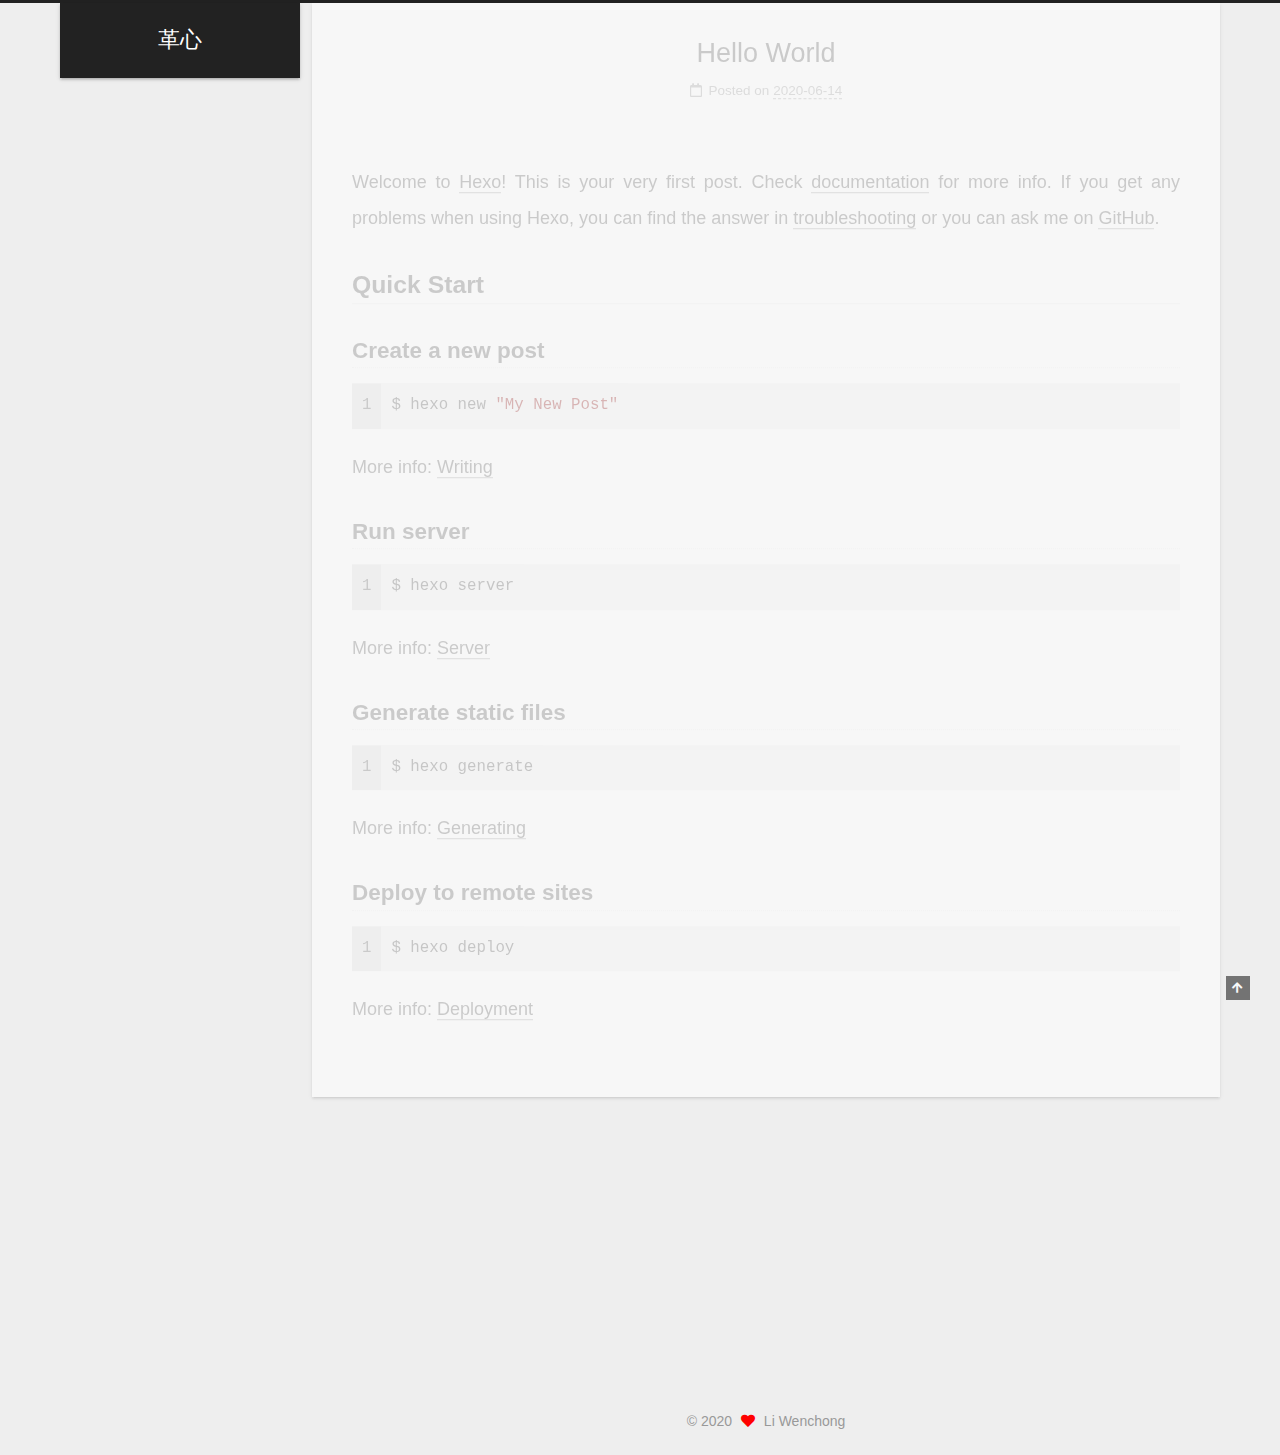
<file: 2020/06/14/hello-world/index.html>
<!DOCTYPE html>
<html lang="en">
<head>
  <meta charset="UTF-8">
<meta name="viewport" content="width=device-width, initial-scale=1, maximum-scale=2">
<meta name="theme-color" content="#222">
<meta name="generator" content="Hexo 4.2.1">
  <link rel="apple-touch-icon" sizes="180x180" href="/images/apple-touch-icon-next.png">
  <link rel="icon" type="image/png" sizes="32x32" href="/images/favicon-32x32-next.png">
  <link rel="icon" type="image/png" sizes="16x16" href="/images/favicon-16x16-next.png">
  <link rel="mask-icon" href="/images/logo.svg" color="#222">

<link rel="stylesheet" href="/css/main.css">


<link rel="stylesheet" href="/lib/font-awesome/css/all.min.css">

<script id="hexo-configurations">
    var NexT = window.NexT || {};
    var CONFIG = {"hostname":"yoursite.com","root":"/","scheme":"Muse","version":"8.0.0-rc.3","exturl":false,"sidebar":{"position":"left","display":"post","padding":18,"offset":12,"onmobile":false},"copycode":{"enable":false,"show_result":false,"style":null},"back2top":{"enable":true,"sidebar":false,"scrollpercent":false},"bookmark":{"enable":false,"color":"#222","save":"auto"},"fancybox":false,"mediumzoom":false,"lazyload":false,"pangu":false,"comments":{"style":"tabs","active":null,"storage":true,"lazyload":false,"nav":null},"algolia":{"hits":{"per_page":10},"labels":{"input_placeholder":"Search for Posts","hits_empty":"We didn't find any results for the search: ${query}","hits_stats":"${hits} results found in ${time} ms"}},"localsearch":{"enable":false,"trigger":"auto","top_n_per_article":1,"unescape":false,"preload":false},"motion":{"enable":true,"async":false,"transition":{"post_block":"fadeIn","post_header":"slideDownIn","post_body":"slideDownIn","coll_header":"slideLeftIn","sidebar":"slideUpIn"}}};
  </script>

  <meta name="description" content="Welcome to Hexo! This is your very first post. Check documentation for more info. If you get any problems when using Hexo, you can find the answer in troubleshooting or you can ask me on GitHub. Quick">
<meta property="og:type" content="article">
<meta property="og:title" content="Hello World">
<meta property="og:url" content="http://yoursite.com/2020/06/14/hello-world/index.html">
<meta property="og:site_name" content="革心">
<meta property="og:description" content="Welcome to Hexo! This is your very first post. Check documentation for more info. If you get any problems when using Hexo, you can find the answer in troubleshooting or you can ask me on GitHub. Quick">
<meta property="og:locale" content="en_US">
<meta property="article:published_time" content="2020-06-14T09:50:55.928Z">
<meta property="article:modified_time" content="2020-06-14T09:50:55.928Z">
<meta property="article:author" content="Li Wenchong">
<meta name="twitter:card" content="summary">

<link rel="canonical" href="http://yoursite.com/2020/06/14/hello-world/">


<script id="page-configurations">
  // https://hexo.io/docs/variables.html
  CONFIG.page = {
    sidebar: "",
    isHome : false,
    isPost : true,
    lang   : 'en'
  };
</script>

  <title>Hello World | 革心</title>
  






  <noscript>
  <style>
  .use-motion .brand,
  .use-motion .menu-item,
  .sidebar-inner,
  .use-motion .post-block,
  .use-motion .pagination,
  .use-motion .comments,
  .use-motion .post-header,
  .use-motion .post-body,
  .use-motion .collection-header { opacity: initial; }

  .use-motion .site-title,
  .use-motion .site-subtitle {
    opacity: initial;
    top: initial;
  }

  .use-motion .logo-line-before i { left: initial; }
  .use-motion .logo-line-after i { right: initial; }
  </style>
</noscript>

</head>

<body itemscope itemtype="http://schema.org/WebPage">
  <div class="container use-motion">
    <div class="headband"></div>

    <header class="header" itemscope itemtype="http://schema.org/WPHeader">
      <div class="header-inner"><div class="site-brand-container">
  <div class="site-nav-toggle">
    <div class="toggle" aria-label="Toggle navigation bar">
    </div>
  </div>

  <div class="site-meta">

    <a href="/" class="brand" rel="start">
      <span class="logo-line-before"><i></i></span>
      <h1 class="site-title">革心</h1>
      <span class="logo-line-after"><i></i></span>
    </a>
  </div>

  <div class="site-nav-right">
    <div class="toggle popup-trigger">
    </div>
  </div>
</div>







</div>
    </header>

    
  <div class="back-to-top">
    <i class="fa fa-arrow-up"></i>
    <span>0%</span>
  </div>


    <main class="main">
      <div class="main-inner">
        <div class="content-wrap">
          

          <div class="content post posts-expand">
            

    
  
  
  <article itemscope itemtype="http://schema.org/Article" class="post-block" lang="en">
    <link itemprop="mainEntityOfPage" href="http://yoursite.com/2020/06/14/hello-world/">

    <span hidden itemprop="author" itemscope itemtype="http://schema.org/Person">
      <meta itemprop="image" content="/images/avatar.gif">
      <meta itemprop="name" content="Li Wenchong">
      <meta itemprop="description" content="">
    </span>

    <span hidden itemprop="publisher" itemscope itemtype="http://schema.org/Organization">
      <meta itemprop="name" content="革心">
    </span>
      <header class="post-header">
        <h1 class="post-title" itemprop="name headline">
          Hello World
        </h1>

        <div class="post-meta">
            <span class="post-meta-item">
              <span class="post-meta-item-icon">
                <i class="far fa-calendar"></i>
              </span>
              <span class="post-meta-item-text">Posted on</span>

              <time title="Created: 2020-06-14 17:50:55" itemprop="dateCreated datePublished" datetime="2020-06-14T17:50:55+08:00">2020-06-14</time>
            </span>

          

        </div>
      </header>

    
    
    
    <div class="post-body" itemprop="articleBody">

      
        <p>Welcome to <a href="https://hexo.io/" target="_blank" rel="noopener">Hexo</a>! This is your very first post. Check <a href="https://hexo.io/docs/" target="_blank" rel="noopener">documentation</a> for more info. If you get any problems when using Hexo, you can find the answer in <a href="https://hexo.io/docs/troubleshooting.html" target="_blank" rel="noopener">troubleshooting</a> or you can ask me on <a href="https://github.com/hexojs/hexo/issues" target="_blank" rel="noopener">GitHub</a>.</p>
<h2 id="Quick-Start"><a href="#Quick-Start" class="headerlink" title="Quick Start"></a>Quick Start</h2><h3 id="Create-a-new-post"><a href="#Create-a-new-post" class="headerlink" title="Create a new post"></a>Create a new post</h3><figure class="highlight bash"><table><tr><td class="gutter"><pre><span class="line">1</span><br></pre></td><td class="code"><pre><span class="line">$ hexo new <span class="string">"My New Post"</span></span><br></pre></td></tr></table></figure>

<p>More info: <a href="https://hexo.io/docs/writing.html" target="_blank" rel="noopener">Writing</a></p>
<h3 id="Run-server"><a href="#Run-server" class="headerlink" title="Run server"></a>Run server</h3><figure class="highlight bash"><table><tr><td class="gutter"><pre><span class="line">1</span><br></pre></td><td class="code"><pre><span class="line">$ hexo server</span><br></pre></td></tr></table></figure>

<p>More info: <a href="https://hexo.io/docs/server.html" target="_blank" rel="noopener">Server</a></p>
<h3 id="Generate-static-files"><a href="#Generate-static-files" class="headerlink" title="Generate static files"></a>Generate static files</h3><figure class="highlight bash"><table><tr><td class="gutter"><pre><span class="line">1</span><br></pre></td><td class="code"><pre><span class="line">$ hexo generate</span><br></pre></td></tr></table></figure>

<p>More info: <a href="https://hexo.io/docs/generating.html" target="_blank" rel="noopener">Generating</a></p>
<h3 id="Deploy-to-remote-sites"><a href="#Deploy-to-remote-sites" class="headerlink" title="Deploy to remote sites"></a>Deploy to remote sites</h3><figure class="highlight bash"><table><tr><td class="gutter"><pre><span class="line">1</span><br></pre></td><td class="code"><pre><span class="line">$ hexo deploy</span><br></pre></td></tr></table></figure>

<p>More info: <a href="https://hexo.io/docs/one-command-deployment.html" target="_blank" rel="noopener">Deployment</a></p>

    </div>

    
    
    

      <footer class="post-footer">

        


        
      </footer>
    
  </article>
  
  
  



          </div>
          

<script>
  window.addEventListener('tabs:register', () => {
    let { activeClass } = CONFIG.comments;
    if (CONFIG.comments.storage) {
      activeClass = localStorage.getItem('comments_active') || activeClass;
    }
    if (activeClass) {
      let activeTab = document.querySelector(`a[href="#comment-${activeClass}"]`);
      if (activeTab) {
        activeTab.click();
      }
    }
  });
  if (CONFIG.comments.storage) {
    window.addEventListener('tabs:click', event => {
      if (!event.target.matches('.tabs-comment .tab-content .tab-pane')) return;
      let commentClass = event.target.classList[1];
      localStorage.setItem('comments_active', commentClass);
    });
  }
</script>

        </div>
          
  
  <div class="toggle sidebar-toggle">
    <span class="toggle-line toggle-line-first"></span>
    <span class="toggle-line toggle-line-middle"></span>
    <span class="toggle-line toggle-line-last"></span>
  </div>

  <aside class="sidebar">
    <div class="sidebar-inner">

      <ul class="sidebar-nav motion-element">
        <li class="sidebar-nav-toc">
          Table of Contents
        </li>
        <li class="sidebar-nav-overview">
          Overview
        </li>
      </ul>

      <!--noindex-->
      <div class="post-toc-wrap sidebar-panel">
          <div class="post-toc motion-element"><ol class="nav"><li class="nav-item nav-level-2"><a class="nav-link" href="#Quick-Start"><span class="nav-number">1.</span> <span class="nav-text">Quick Start</span></a><ol class="nav-child"><li class="nav-item nav-level-3"><a class="nav-link" href="#Create-a-new-post"><span class="nav-number">1.1.</span> <span class="nav-text">Create a new post</span></a></li><li class="nav-item nav-level-3"><a class="nav-link" href="#Run-server"><span class="nav-number">1.2.</span> <span class="nav-text">Run server</span></a></li><li class="nav-item nav-level-3"><a class="nav-link" href="#Generate-static-files"><span class="nav-number">1.3.</span> <span class="nav-text">Generate static files</span></a></li><li class="nav-item nav-level-3"><a class="nav-link" href="#Deploy-to-remote-sites"><span class="nav-number">1.4.</span> <span class="nav-text">Deploy to remote sites</span></a></li></ol></li></ol></div>
      </div>
      <!--/noindex-->

      <div class="site-overview-wrap sidebar-panel">
        <div class="site-author motion-element" itemprop="author" itemscope itemtype="http://schema.org/Person">
  <p class="site-author-name" itemprop="name">Li Wenchong</p>
  <div class="site-description" itemprop="description"></div>
</div>
<div class="site-state-wrap motion-element">
  <nav class="site-state">
      <div class="site-state-item site-state-posts">
          <a href="/archives">
          <span class="site-state-item-count">1</span>
          <span class="site-state-item-name">posts</span>
        </a>
      </div>
  </nav>
</div>



      </div>

    </div>
  </aside>
  <div id="sidebar-dimmer"></div>


      </div>
    </main>

    <footer class="footer">
      <div class="footer-inner">
        

        

<div class="copyright">
  
  &copy; 
  <span itemprop="copyrightYear">2020</span>
  <span class="with-love">
    <i class="fa fa-heart"></i>
  </span>
  <span class="author" itemprop="copyrightHolder">Li Wenchong</span>
</div>

        








      </div>
    </footer>
  </div>

  
  <script src="/lib/anime.min.js"></script>
  <script src="/lib/velocity/velocity.min.js"></script>
  <script src="/lib/velocity/velocity.ui.min.js"></script>

<script src="/js/utils.js"></script>

<script src="/js/motion.js"></script>


<script src="/js/schemes/muse.js"></script>


<script src="/js/next-boot.js"></script>


  















  

  

</body>
</html>
</file>
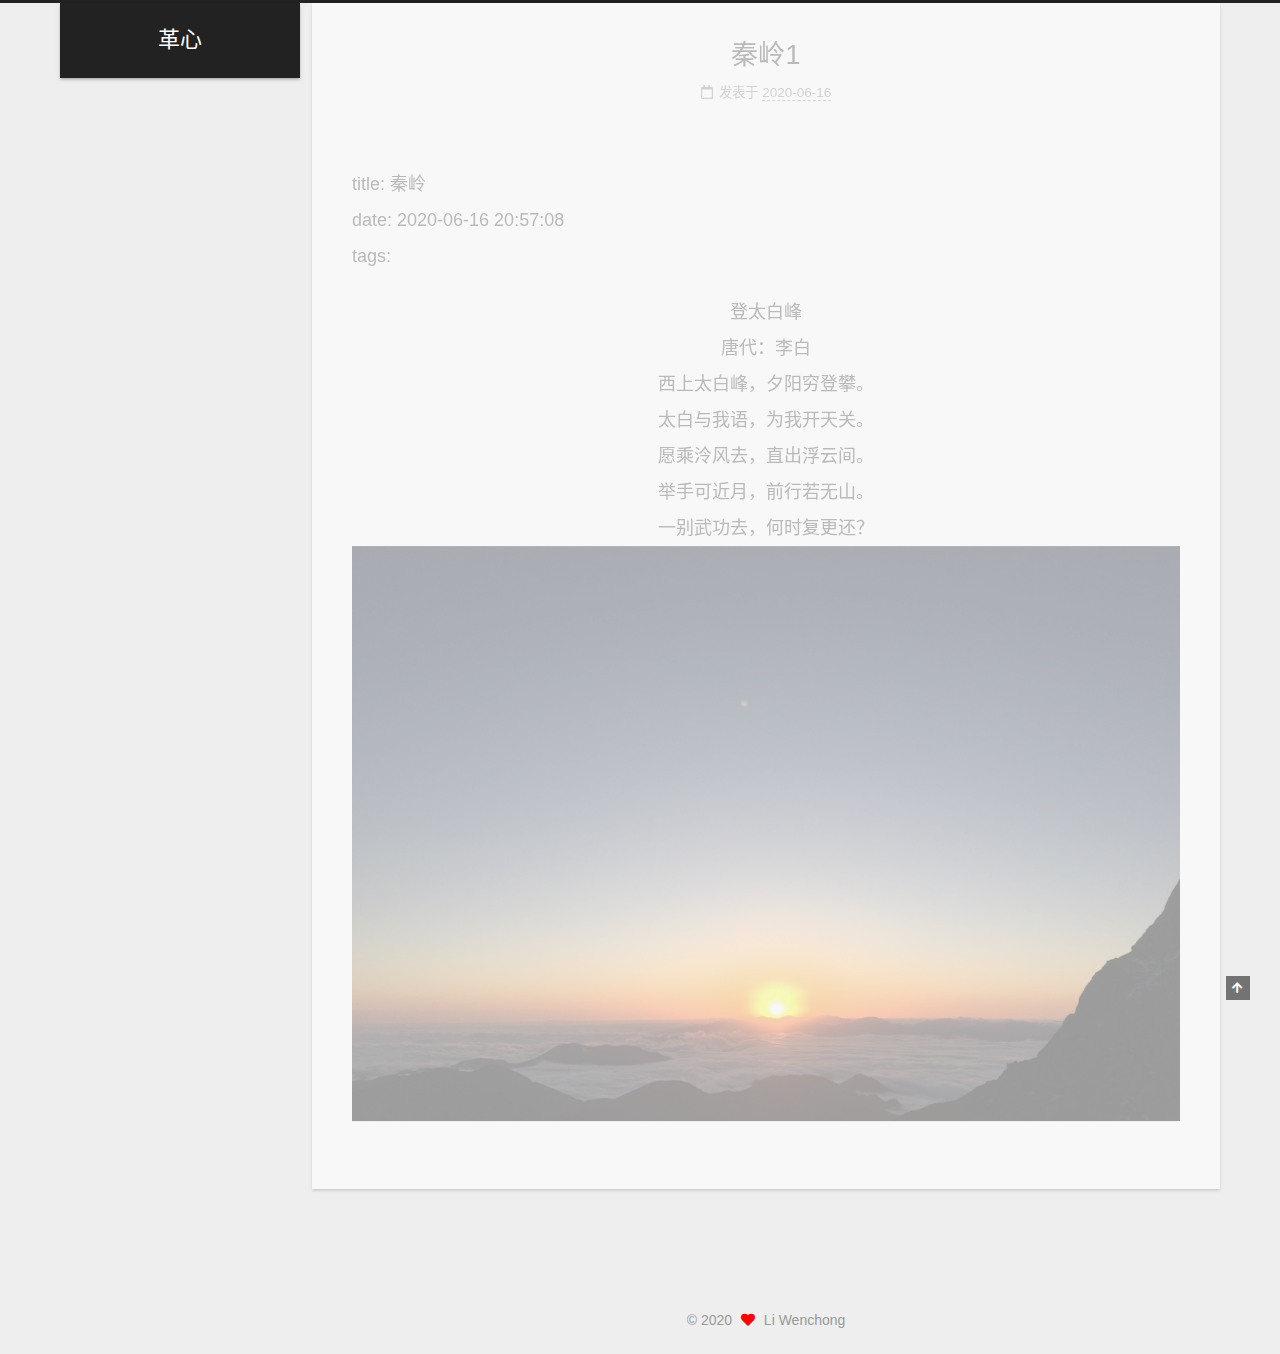
<file: 2020/06/16/秦岭1/index.html>
<!DOCTYPE html>
<html lang="zh-CN">
<head>
  <meta charset="UTF-8">
<meta name="viewport" content="width=device-width, initial-scale=1, maximum-scale=2">
<meta name="theme-color" content="#222">
<meta name="generator" content="Hexo 4.2.1">
  <link rel="apple-touch-icon" sizes="180x180" href="/images/apple-touch-icon-next.png">
  <link rel="icon" type="image/png" sizes="32x32" href="/images/favicon-32x32-next.png">
  <link rel="icon" type="image/png" sizes="16x16" href="/images/favicon-16x16-next.png">
  <link rel="mask-icon" href="/images/logo.svg" color="#222">

<link rel="stylesheet" href="/css/main.css">


<link rel="stylesheet" href="/lib/font-awesome/css/all.min.css">

<script id="hexo-configurations">
    var NexT = window.NexT || {};
    var CONFIG = {"hostname":"yoursite.com","root":"/","scheme":"Muse","version":"8.0.0-rc.3","exturl":false,"sidebar":{"position":"left","display":"post","padding":18,"offset":12,"onmobile":false},"copycode":{"enable":false,"show_result":false,"style":null},"back2top":{"enable":true,"sidebar":false,"scrollpercent":false},"bookmark":{"enable":false,"color":"#222","save":"auto"},"fancybox":false,"mediumzoom":false,"lazyload":false,"pangu":false,"comments":{"style":"tabs","active":null,"storage":true,"lazyload":false,"nav":null},"algolia":{"hits":{"per_page":10},"labels":{"input_placeholder":"Search for Posts","hits_empty":"We didn't find any results for the search: ${query}","hits_stats":"${hits} results found in ${time} ms"}},"localsearch":{"enable":false,"trigger":"auto","top_n_per_article":1,"unescape":false,"preload":false},"motion":{"enable":true,"async":false,"transition":{"post_block":"fadeIn","post_header":"slideDownIn","post_body":"slideDownIn","coll_header":"slideLeftIn","sidebar":"slideUpIn"}}};
  </script>

  <meta name="description" content="title: 秦岭date: 2020-06-16 20:57:08tags: 登太白峰 唐代：李白 西上太白峰，夕阳穷登攀。 太白与我语，为我开天关。 愿乘泠风去，直出浮云间。 举手可近月，前行若无山。 一别武功去，何时复更还？">
<meta property="og:type" content="article">
<meta property="og:title" content="秦岭1">
<meta property="og:url" content="http://yoursite.com/2020/06/16/%E7%A7%A6%E5%B2%AD1/index.html">
<meta property="og:site_name" content="革心">
<meta property="og:description" content="title: 秦岭date: 2020-06-16 20:57:08tags: 登太白峰 唐代：李白 西上太白峰，夕阳穷登攀。 太白与我语，为我开天关。 愿乘泠风去，直出浮云间。 举手可近月，前行若无山。 一别武功去，何时复更还？">
<meta property="og:locale" content="zh_CN">
<meta property="og:image" content="http://yoursite.com/2020/06/16/%E7%A7%A6%E5%B2%AD1/test1.jpg">
<meta property="article:published_time" content="2020-06-16T12:57:08.685Z">
<meta property="article:modified_time" content="2020-06-16T13:06:18.167Z">
<meta property="article:author" content="Li Wenchong">
<meta name="twitter:card" content="summary">
<meta name="twitter:image" content="http://yoursite.com/2020/06/16/%E7%A7%A6%E5%B2%AD1/test1.jpg">

<link rel="canonical" href="http://yoursite.com/2020/06/16/%E7%A7%A6%E5%B2%AD1/">


<script id="page-configurations">
  // https://hexo.io/docs/variables.html
  CONFIG.page = {
    sidebar: "",
    isHome : false,
    isPost : true,
    lang   : 'zh-CN'
  };
</script>

  <title>秦岭1 | 革心</title>
  






  <noscript>
  <style>
  .use-motion .brand,
  .use-motion .menu-item,
  .sidebar-inner,
  .use-motion .post-block,
  .use-motion .pagination,
  .use-motion .comments,
  .use-motion .post-header,
  .use-motion .post-body,
  .use-motion .collection-header { opacity: initial; }

  .use-motion .site-title,
  .use-motion .site-subtitle {
    opacity: initial;
    top: initial;
  }

  .use-motion .logo-line-before i { left: initial; }
  .use-motion .logo-line-after i { right: initial; }
  </style>
</noscript>

</head>

<body itemscope itemtype="http://schema.org/WebPage">
  <div class="container use-motion">
    <div class="headband"></div>

    <header class="header" itemscope itemtype="http://schema.org/WPHeader">
      <div class="header-inner"><div class="site-brand-container">
  <div class="site-nav-toggle">
    <div class="toggle" aria-label="切换导航栏">
    </div>
  </div>

  <div class="site-meta">

    <a href="/" class="brand" rel="start">
      <span class="logo-line-before"><i></i></span>
      <h1 class="site-title">革心</h1>
      <span class="logo-line-after"><i></i></span>
    </a>
  </div>

  <div class="site-nav-right">
    <div class="toggle popup-trigger">
    </div>
  </div>
</div>







</div>
    </header>

    
  <div class="back-to-top">
    <i class="fa fa-arrow-up"></i>
    <span>0%</span>
  </div>


    <main class="main">
      <div class="main-inner">
        <div class="content-wrap">
          

          <div class="content post posts-expand">
            

    
  
  
  <article itemscope itemtype="http://schema.org/Article" class="post-block" lang="zh-CN">
    <link itemprop="mainEntityOfPage" href="http://yoursite.com/2020/06/16/%E7%A7%A6%E5%B2%AD1/">

    <span hidden itemprop="author" itemscope itemtype="http://schema.org/Person">
      <meta itemprop="image" content="/images/avatar.gif">
      <meta itemprop="name" content="Li Wenchong">
      <meta itemprop="description" content="">
    </span>

    <span hidden itemprop="publisher" itemscope itemtype="http://schema.org/Organization">
      <meta itemprop="name" content="革心">
    </span>
      <header class="post-header">
        <h1 class="post-title" itemprop="name headline">
          秦岭1
        </h1>

        <div class="post-meta">
            <span class="post-meta-item">
              <span class="post-meta-item-icon">
                <i class="far fa-calendar"></i>
              </span>
              <span class="post-meta-item-text">发表于</span>
              

              <time title="创建时间：2020-06-16 20:57:08 / 修改时间：21:06:18" itemprop="dateCreated datePublished" datetime="2020-06-16T20:57:08+08:00">2020-06-16</time>
            </span>

          

        </div>
      </header>

    
    
    
    <div class="post-body" itemprop="articleBody">

      
        <p>title: 秦岭<br>date: 2020-06-16 20:57:08<br>tags:</p>
<center>登太白峰</center>
<center>唐代：李白</center>
<center>西上太白峰，夕阳穷登攀。</center>
<center>太白与我语，为我开天关。</center>
<center>愿乘泠风去，直出浮云间。</center>
<center>举手可近月，前行若无山。</center>
<center>一别武功去，何时复更还？</center>
<img src="/2020/06/16/%E7%A7%A6%E5%B2%AD1/test1.jpg">
    </div>

    
    
    

      <footer class="post-footer">

        


        
      </footer>
    
  </article>
  
  
  



          </div>
          

<script>
  window.addEventListener('tabs:register', () => {
    let { activeClass } = CONFIG.comments;
    if (CONFIG.comments.storage) {
      activeClass = localStorage.getItem('comments_active') || activeClass;
    }
    if (activeClass) {
      let activeTab = document.querySelector(`a[href="#comment-${activeClass}"]`);
      if (activeTab) {
        activeTab.click();
      }
    }
  });
  if (CONFIG.comments.storage) {
    window.addEventListener('tabs:click', event => {
      if (!event.target.matches('.tabs-comment .tab-content .tab-pane')) return;
      let commentClass = event.target.classList[1];
      localStorage.setItem('comments_active', commentClass);
    });
  }
</script>

        </div>
          
  
  <div class="toggle sidebar-toggle">
    <span class="toggle-line toggle-line-first"></span>
    <span class="toggle-line toggle-line-middle"></span>
    <span class="toggle-line toggle-line-last"></span>
  </div>

  <aside class="sidebar">
    <div class="sidebar-inner">

      <ul class="sidebar-nav motion-element">
        <li class="sidebar-nav-toc">
          文章目录
        </li>
        <li class="sidebar-nav-overview">
          站点概览
        </li>
      </ul>

      <!--noindex-->
      <div class="post-toc-wrap sidebar-panel">
      </div>
      <!--/noindex-->

      <div class="site-overview-wrap sidebar-panel">
        <div class="site-author motion-element" itemprop="author" itemscope itemtype="http://schema.org/Person">
  <p class="site-author-name" itemprop="name">Li Wenchong</p>
  <div class="site-description" itemprop="description"></div>
</div>
<div class="site-state-wrap motion-element">
  <nav class="site-state">
      <div class="site-state-item site-state-posts">
          <a href="/archives">
          <span class="site-state-item-count">1</span>
          <span class="site-state-item-name">日志</span>
        </a>
      </div>
  </nav>
</div>



      </div>

    </div>
  </aside>
  <div id="sidebar-dimmer"></div>


      </div>
    </main>

    <footer class="footer">
      <div class="footer-inner">
        

        

<div class="copyright">
  
  &copy; 
  <span itemprop="copyrightYear">2020</span>
  <span class="with-love">
    <i class="fa fa-heart"></i>
  </span>
  <span class="author" itemprop="copyrightHolder">Li Wenchong</span>
</div>

        








      </div>
    </footer>
  </div>

  
  <script src="/lib/anime.min.js"></script>
  <script src="/lib/velocity/velocity.min.js"></script>
  <script src="/lib/velocity/velocity.ui.min.js"></script>

<script src="/js/utils.js"></script>

<script src="/js/motion.js"></script>


<script src="/js/schemes/muse.js"></script>


<script src="/js/next-boot.js"></script>


  















  

  

</body>
</html>
</file>
<file: css/main.css>
:root {
  --body-bg-color: #eee;
  --content-bg-color: #fff;
  --card-bg-color: #f5f5f5;
  --text-color: #555;
  --blockquote-color: #666;
  --link-color: #555;
  --link-hover-color: #222;
  --brand-color: #fff;
  --brand-hover-color: #fff;
  --table-row-odd-bg-color: #f9f9f9;
  --table-row-hover-bg-color: #f5f5f5;
  --menu-item-bg-color: #f5f5f5;
  --btn-default-bg: #fff;
  --btn-default-color: #555;
  --btn-default-border-color: #555;
  --btn-default-hover-bg: #222;
  --btn-default-hover-color: #fff;
  --btn-default-hover-border-color: #222;
  --highlight-background: #f0f0f0;
  --highlight-foreground: #444;
  --highlight-gutter-background: #dedede;
  --highlight-gutter-foreground: #555;
}
html {
  line-height: 1.15; /* 1 */
  -webkit-text-size-adjust: 100%; /* 2 */
}
body {
  margin: 0;
}
main {
  display: block;
}
h1 {
  font-size: 2em;
  margin: 0.67em 0;
}
hr {
  box-sizing: content-box; /* 1 */
  height: 0; /* 1 */
  overflow: visible; /* 2 */
}
pre {
  font-family: monospace, monospace; /* 1 */
  font-size: 1em; /* 2 */
}
a {
  background: transparent;
}
abbr[title] {
  border-bottom: none; /* 1 */
  text-decoration: underline; /* 2 */
  text-decoration: underline dotted; /* 2 */
}
b,
strong {
  font-weight: bolder;
}
code,
kbd,
samp {
  font-family: monospace, monospace; /* 1 */
  font-size: 1em; /* 2 */
}
small {
  font-size: 80%;
}
sub,
sup {
  font-size: 75%;
  line-height: 0;
  position: relative;
  vertical-align: baseline;
}
sub {
  bottom: -0.25em;
}
sup {
  top: -0.5em;
}
img {
  border-style: none;
}
button,
input,
optgroup,
select,
textarea {
  font-family: inherit; /* 1 */
  font-size: 100%; /* 1 */
  line-height: 1.15; /* 1 */
  margin: 0; /* 2 */
}
button,
input {
/* 1 */
  overflow: visible;
}
button,
select {
/* 1 */
  text-transform: none;
}
button,
[type='button'],
[type='reset'],
[type='submit'] {
  -webkit-appearance: button;
}
button::-moz-focus-inner,
[type='button']::-moz-focus-inner,
[type='reset']::-moz-focus-inner,
[type='submit']::-moz-focus-inner {
  border-style: none;
  padding: 0;
}
button:-moz-focusring,
[type='button']:-moz-focusring,
[type='reset']:-moz-focusring,
[type='submit']:-moz-focusring {
  outline: 1px dotted ButtonText;
}
fieldset {
  padding: 0.35em 0.75em 0.625em;
}
legend {
  box-sizing: border-box; /* 1 */
  color: inherit; /* 2 */
  display: table; /* 1 */
  max-width: 100%; /* 1 */
  padding: 0; /* 3 */
  white-space: normal; /* 1 */
}
progress {
  vertical-align: baseline;
}
textarea {
  overflow: auto;
}
[type='checkbox'],
[type='radio'] {
  box-sizing: border-box; /* 1 */
  padding: 0; /* 2 */
}
[type='number']::-webkit-inner-spin-button,
[type='number']::-webkit-outer-spin-button {
  height: auto;
}
[type='search'] {
  outline-offset: -2px; /* 2 */
  -webkit-appearance: textfield; /* 1 */
}
[type='search']::-webkit-search-decoration {
  -webkit-appearance: none;
}
::-webkit-file-upload-button {
  font: inherit; /* 2 */
  -webkit-appearance: button; /* 1 */
}
details {
  display: block;
}
summary {
  display: list-item;
}
template {
  display: none;
}
[hidden] {
  display: none;
}
::selection {
  background: #262a30;
  color: #eee;
}
html,
body {
  height: 100%;
}
body {
  background: var(--body-bg-color);
  color: var(--text-color);
  font-family: 'Lato', "PingFang SC", "Microsoft YaHei", sans-serif;
  font-size: 1em;
  line-height: 2;
  transition-delay: 0s;
  transition-duration: 0.2s;
  transition-timing-function: ease-in-out;
}
h1,
h2,
h3,
h4,
h5,
h6 {
  font-family: 'Lato', "PingFang SC", "Microsoft YaHei", sans-serif;
  font-weight: bold;
  line-height: 1.5;
  margin: 20px 0 15px;
}
h1 {
  font-size: 1.5em;
}
h2 {
  font-size: 1.375em;
}
h3 {
  font-size: 1.25em;
}
h4 {
  font-size: 1.125em;
}
h5 {
  font-size: 1em;
}
h6 {
  font-size: 0.875em;
}
p {
  margin: 0 0 20px 0;
}
a,
span.exturl {
  border-bottom: 1px solid #999;
  color: var(--link-color);
  outline: 0;
  text-decoration: none;
  overflow-wrap: break-word;
  word-wrap: break-word;
  cursor: pointer;
}
a:hover,
span.exturl:hover {
  border-bottom-color: var(--link-hover-color);
  color: var(--link-hover-color);
}
iframe,
img,
video {
  display: block;
  margin-left: auto;
  margin-right: auto;
  max-width: 100%;
}
hr {
  background-image: repeating-linear-gradient(-45deg, #ddd, #ddd 4px, transparent 4px, transparent 8px);
  border: 0;
  height: 3px;
  margin: 40px 0;
}
blockquote {
  border-left: 4px solid #ddd;
  color: var(--blockquote-color);
  margin: 0;
  padding: 0 15px;
}
blockquote cite::before {
  content: '-';
  padding: 0 5px;
}
dt {
  font-weight: bold;
}
dd {
  margin: 0;
  padding: 0;
}
.table-container {
  overflow: auto;
}
table {
  border-collapse: collapse;
  border-spacing: 0;
  font-size: 0.875em;
  margin: 0 0 20px 0;
  width: 100%;
}
tbody tr:nth-of-type(odd) {
  background: var(--table-row-odd-bg-color);
}
tbody tr:hover {
  background: var(--table-row-hover-bg-color);
}
caption,
th,
td {
  font-weight: normal;
  padding: 8px;
  vertical-align: middle;
}
th,
td {
  border: 1px solid #ddd;
  border-bottom: 3px solid #ddd;
}
th {
  font-weight: 700;
  padding-bottom: 10px;
}
td {
  border-bottom-width: 1px;
}
.btn {
  background: var(--btn-default-bg);
  border: 2px solid var(--btn-default-border-color);
  border-radius: 2px;
  color: var(--btn-default-color);
  display: inline-block;
  font-size: 0.875em;
  line-height: 2;
  padding: 0 20px;
  text-decoration: none;
  transition-property: background-color;
  transition-delay: 0s;
  transition-duration: 0.2s;
  transition-timing-function: ease-in-out;
}
.btn:hover {
  background: var(--btn-default-hover-bg);
  border-color: var(--btn-default-hover-border-color);
  color: var(--btn-default-hover-color);
}
.btn + .btn {
  margin: 0 0 8px 8px;
}
.btn .fa-fw {
  text-align: left;
  width: 1.285714285714286em;
}
.toggle {
  line-height: 0;
}
.toggle .toggle-line {
  background: #fff;
  display: inline-block;
  height: 2px;
  left: 0;
  position: relative;
  top: 0;
  transition: all 0.4s;
  vertical-align: top;
  width: 100%;
}
.toggle .toggle-line:not(:first-child) {
  margin-top: 3px;
}
.toggle.toggle-arrow .toggle-line-first {
  left: 50%;
  top: 2px;
  transform: rotate(45deg);
  width: 50%;
}
.toggle.toggle-arrow .toggle-line-middle {
  left: 2px;
  width: 90%;
}
.toggle.toggle-arrow .toggle-line-last {
  left: 50%;
  top: -2px;
  transform: rotate(-45deg);
  width: 50%;
}
.toggle.toggle-close .toggle-line-first {
  transform: rotate(-45deg);
  top: 5px;
}
.toggle.toggle-close .toggle-line-middle {
  opacity: 0;
}
.toggle.toggle-close .toggle-line-last {
  transform: rotate(45deg);
  top: -5px;
}
/*

Original highlight.js style (c) Ivan Sagalaev <maniac@softwaremaniacs.org>

*/

.hljs {
  display: block;
  overflow-x: auto;
  padding: 0.5em;
  background: #F0F0F0;
}


/* Base color: saturation 0; */

.hljs,
.hljs-subst {
  color: #444;
}

.hljs-comment {
  color: #888888;
}

.hljs-keyword,
.hljs-attribute,
.hljs-selector-tag,
.hljs-meta-keyword,
.hljs-doctag,
.hljs-name {
  font-weight: bold;
}


/* User color: hue: 0 */

.hljs-type,
.hljs-string,
.hljs-number,
.hljs-selector-id,
.hljs-selector-class,
.hljs-quote,
.hljs-template-tag,
.hljs-deletion {
  color: #880000;
}

.hljs-title,
.hljs-section {
  color: #880000;
  font-weight: bold;
}

.hljs-regexp,
.hljs-symbol,
.hljs-variable,
.hljs-template-variable,
.hljs-link,
.hljs-selector-attr,
.hljs-selector-pseudo {
  color: #BC6060;
}


/* Language color: hue: 90; */

.hljs-literal {
  color: #78A960;
}

.hljs-built_in,
.hljs-bullet,
.hljs-code,
.hljs-addition {
  color: #397300;
}


/* Meta color: hue: 200 */

.hljs-meta {
  color: #1f7199;
}

.hljs-meta-string {
  color: #4d99bf;
}


/* Misc effects */

.hljs-emphasis {
  font-style: italic;
}

.hljs-strong {
  font-weight: bold;
}

code,
kbd,
.highlight,
pre {
  background: var(--highlight-background);
  color: var(--highlight-foreground);
}
.highlight,
pre {
  line-height: 1.6;
  margin: 0 auto 20px;
}
pre,
code {
  font-family: consolas, Menlo, monospace, "PingFang SC", "Microsoft YaHei";
}
code {
  border-radius: 3px;
  padding: 2px 4px;
  overflow-wrap: break-word;
  word-wrap: break-word;
}
kbd {
  border: 1px solid #ccc;
  border-radius: 0.2em;
  box-shadow: 0.1em 0.1em 0.2em rgba(0,0,0,0.1);
  font-family: inherit;
  padding: 0.1em 0.3em;
  white-space: nowrap;
}
.highlight {
  position: relative;
}
.highlight pre {
  border: 0;
  margin: 0;
  padding: 10px 0;
}
.highlight table {
  border: 0;
  margin: 0;
  width: auto;
}
.highlight td {
  border: 0;
  padding: 0;
}
.highlight figcaption {
  background: var(--highlight-gutter-background);
  color: var(--highlight-foreground);
  display: flow-root;
  font-size: 0.875em;
  line-height: 1.2;
  padding: 0.5em;
}
.highlight figcaption a {
  color: var(--highlight-foreground);
  float: right;
}
.highlight figcaption a:hover {
  border-bottom-color: var(--highlight-foreground);
}
.highlight .gutter {
  -moz-user-select: none;
  -ms-user-select: none;
  -webkit-user-select: none;
  user-select: none;
}
.highlight .gutter pre {
  background: var(--highlight-gutter-background);
  color: var(--highlight-gutter-foreground);
  padding-left: 10px;
  padding-right: 10px;
  text-align: right;
}
.highlight .code pre {
  background: var(--highlight-background);
  padding-left: 10px;
  width: 100%;
}
.gist table {
  width: auto;
}
.gist table td {
  border: 0;
}
pre {
  overflow: auto;
  padding: 10px;
}
pre code {
  background: none;
  font-size: 0.875em;
  padding: 0;
  text-shadow: none;
}
.blockquote-center {
  border-left: none;
  margin: 40px 0;
  padding: 0;
  position: relative;
  text-align: center;
}
.blockquote-center .fa {
  display: block;
  opacity: 0.6;
  position: absolute;
  width: 100%;
}
.blockquote-center .fa-quote-left {
  border-top: 1px solid #ccc;
  text-align: left;
  top: -20px;
}
.blockquote-center .fa-quote-right {
  border-bottom: 1px solid #ccc;
  text-align: right;
  bottom: -20px;
}
.blockquote-center p,
.blockquote-center div {
  text-align: center;
}
.post-body .group-picture img {
  margin: 0 auto;
  padding: 0 3px;
}
.group-picture-row {
  margin-bottom: 6px;
  overflow: hidden;
}
.group-picture-column {
  float: left;
  margin-bottom: 10px;
}
.post-body .label {
  color: #555;
  padding: 0 2px;
}
.post-body .label.default {
  background: #f0f0f0;
}
.post-body .label.primary {
  background: #efe6f7;
}
.post-body .label.info {
  background: #e5f2f8;
}
.post-body .label.success {
  background: #e7f4e9;
}
.post-body .label.warning {
  background: #fcf6e1;
}
.post-body .label.danger {
  background: #fae8eb;
}
.post-body .link-grid {
  display: grid;
  gap: 1.5rem 1.5rem;
  grid-template-columns: 1fr 1fr;
  padding: 1.5rem;
}
@media (max-width: 767px) {
  .post-body .link-grid {
    grid-template-columns: 1fr;
  }
}
.post-body .link-grid .link-grid-container {
  border: solid #ddd;
  box-shadow: 1rem 1rem 0.5rem #808080;
  height: 5rem;
  padding: 0.5rem;
  position: relative;
  transition: background 0.3s;
}
.post-body .link-grid .link-grid-container:hover {
  animation: shake 0.5s;
  background: rgba(230,244,250,0.5);
}
.post-body .link-grid .link-grid-container:active {
  box-shadow: 0.5rem 0.5rem 0.25rem #808080;
  transform: translate(0.2rem, 0.2rem);
}
.post-body .link-grid .link-grid-container .link-grid-image {
  background-clip: content-box;
  background-origin: content-box;
  background-size: cover;
  border: 1px solid #ddd;
  border-radius: 50%;
  box-sizing: border-box;
  height: 5rem;
  padding: 3px;
  position: absolute;
  width: 5rem;
}
.post-body .link-grid .link-grid-container p {
  margin: 0 1rem 0 6rem;
}
.post-body .link-grid .link-grid-container p:first-of-type {
  font-size: 1.2em;
}
.post-body .link-grid .link-grid-container p:last-of-type {
  font-size: 0.8em;
  line-height: 1.3rem;
  opacity: 0.7;
}
.post-body .link-grid .link-grid-container a {
  border: 0;
  height: 100%;
  left: 0;
  position: absolute;
  top: 0;
  width: 100%;
}
@-moz-keyframes shake {
  0% {
    transform: translate(1pt, 1pt) rotate(0deg);
  }
  10% {
    transform: translate(-1pt, -2pt) rotate(-1deg);
  }
  20% {
    transform: translate(-3pt, 0pt) rotate(1deg);
  }
  30% {
    transform: translate(3pt, 2pt) rotate(0deg);
  }
  40% {
    transform: translate(1pt, -1pt) rotate(1deg);
  }
  50% {
    transform: translate(-1pt, 2pt) rotate(-1deg);
  }
  60% {
    transform: translate(-3pt, 1pt) rotate(0deg);
  }
  70% {
    transform: translate(3pt, 1pt) rotate(-1deg);
  }
  80% {
    transform: translate(-1pt, -1pt) rotate(1deg);
  }
  90% {
    transform: translate(1pt, 2pt) rotate(0deg);
  }
  100% {
    transform: translate(1pt, -2pt) rotate(-1deg);
  }
}
@-webkit-keyframes shake {
  0% {
    transform: translate(1pt, 1pt) rotate(0deg);
  }
  10% {
    transform: translate(-1pt, -2pt) rotate(-1deg);
  }
  20% {
    transform: translate(-3pt, 0pt) rotate(1deg);
  }
  30% {
    transform: translate(3pt, 2pt) rotate(0deg);
  }
  40% {
    transform: translate(1pt, -1pt) rotate(1deg);
  }
  50% {
    transform: translate(-1pt, 2pt) rotate(-1deg);
  }
  60% {
    transform: translate(-3pt, 1pt) rotate(0deg);
  }
  70% {
    transform: translate(3pt, 1pt) rotate(-1deg);
  }
  80% {
    transform: translate(-1pt, -1pt) rotate(1deg);
  }
  90% {
    transform: translate(1pt, 2pt) rotate(0deg);
  }
  100% {
    transform: translate(1pt, -2pt) rotate(-1deg);
  }
}
@-o-keyframes shake {
  0% {
    transform: translate(1pt, 1pt) rotate(0deg);
  }
  10% {
    transform: translate(-1pt, -2pt) rotate(-1deg);
  }
  20% {
    transform: translate(-3pt, 0pt) rotate(1deg);
  }
  30% {
    transform: translate(3pt, 2pt) rotate(0deg);
  }
  40% {
    transform: translate(1pt, -1pt) rotate(1deg);
  }
  50% {
    transform: translate(-1pt, 2pt) rotate(-1deg);
  }
  60% {
    transform: translate(-3pt, 1pt) rotate(0deg);
  }
  70% {
    transform: translate(3pt, 1pt) rotate(-1deg);
  }
  80% {
    transform: translate(-1pt, -1pt) rotate(1deg);
  }
  90% {
    transform: translate(1pt, 2pt) rotate(0deg);
  }
  100% {
    transform: translate(1pt, -2pt) rotate(-1deg);
  }
}
@keyframes shake {
  0% {
    transform: translate(1pt, 1pt) rotate(0deg);
  }
  10% {
    transform: translate(-1pt, -2pt) rotate(-1deg);
  }
  20% {
    transform: translate(-3pt, 0pt) rotate(1deg);
  }
  30% {
    transform: translate(3pt, 2pt) rotate(0deg);
  }
  40% {
    transform: translate(1pt, -1pt) rotate(1deg);
  }
  50% {
    transform: translate(-1pt, 2pt) rotate(-1deg);
  }
  60% {
    transform: translate(-3pt, 1pt) rotate(0deg);
  }
  70% {
    transform: translate(3pt, 1pt) rotate(-1deg);
  }
  80% {
    transform: translate(-1pt, -1pt) rotate(1deg);
  }
  90% {
    transform: translate(1pt, 2pt) rotate(0deg);
  }
  100% {
    transform: translate(1pt, -2pt) rotate(-1deg);
  }
}
.post-body .tabs {
  margin-bottom: 20px;
}
.post-body .tabs,
.tabs-comment {
  padding-top: 10px;
}
.post-body .tabs ul.nav-tabs,
.tabs-comment ul.nav-tabs {
  display: flex;
  flex-wrap: wrap;
  margin: 0;
  margin-bottom: -1px;
  padding: 0;
}
@media (max-width: 413px) {
  .post-body .tabs ul.nav-tabs,
  .tabs-comment ul.nav-tabs {
    display: block;
    margin-bottom: 5px;
  }
}
.post-body .tabs ul.nav-tabs li.tab,
.tabs-comment ul.nav-tabs li.tab {
  border-bottom: 1px solid #ddd;
  border-left: 1px solid transparent;
  border-right: 1px solid transparent;
  border-top: 3px solid transparent;
  flex-grow: 1;
  list-style-type: none;
  border-radius: 0 0 0 0;
}
@media (max-width: 413px) {
  .post-body .tabs ul.nav-tabs li.tab,
  .tabs-comment ul.nav-tabs li.tab {
    border-bottom: 1px solid transparent;
    border-left: 3px solid transparent;
    border-right: 1px solid transparent;
    border-top: 1px solid transparent;
  }
}
@media (max-width: 413px) {
  .post-body .tabs ul.nav-tabs li.tab,
  .tabs-comment ul.nav-tabs li.tab {
    border-radius: 0;
  }
}
.post-body .tabs ul.nav-tabs li.tab a,
.tabs-comment ul.nav-tabs li.tab a {
  border-bottom: initial;
  display: block;
  line-height: 1.8;
  outline: 0;
  padding: 0.25em 0.75em;
  text-align: center;
  transition-delay: 0s;
  transition-duration: 0.2s;
  transition-timing-function: ease-out;
}
.post-body .tabs ul.nav-tabs li.tab a i,
.tabs-comment ul.nav-tabs li.tab a i {
  width: 1.285714285714286em;
}
.post-body .tabs ul.nav-tabs li.tab.active,
.tabs-comment ul.nav-tabs li.tab.active {
  border-bottom: 1px solid transparent;
  border-left: 1px solid #ddd;
  border-right: 1px solid #ddd;
  border-top: 3px solid #fc6423;
}
@media (max-width: 413px) {
  .post-body .tabs ul.nav-tabs li.tab.active,
  .tabs-comment ul.nav-tabs li.tab.active {
    border-bottom: 1px solid #ddd;
    border-left: 3px solid #fc6423;
    border-right: 1px solid #ddd;
    border-top: 1px solid #ddd;
  }
}
.post-body .tabs ul.nav-tabs li.tab.active a,
.tabs-comment ul.nav-tabs li.tab.active a {
  color: var(--link-color);
  cursor: default;
}
.post-body .tabs .tab-content .tab-pane,
.tabs-comment .tab-content .tab-pane {
  border: 1px solid #ddd;
  border-top: 0;
  padding: 20px 20px 0 20px;
  border-radius: 0;
}
.post-body .tabs .tab-content .tab-pane:not(.active),
.tabs-comment .tab-content .tab-pane:not(.active) {
  display: none;
}
.post-body .tabs .tab-content .tab-pane.active,
.tabs-comment .tab-content .tab-pane.active {
  display: block;
}
.post-body .tabs .tab-content .tab-pane.active:nth-of-type(1),
.tabs-comment .tab-content .tab-pane.active:nth-of-type(1) {
  border-radius: 0 0 0 0;
}
@media (max-width: 413px) {
  .post-body .tabs .tab-content .tab-pane.active:nth-of-type(1),
  .tabs-comment .tab-content .tab-pane.active:nth-of-type(1) {
    border-radius: 0;
  }
}
.post-body .note {
  border-radius: 3px;
  margin-bottom: 20px;
  padding: 1em;
  position: relative;
  border: 1px solid #eee;
  border-left-width: 5px;
}
.post-body .note h2,
.post-body .note h3,
.post-body .note h4,
.post-body .note h5,
.post-body .note h6 {
  margin-top: 0;
  border-bottom: initial;
  margin-bottom: 0;
  padding-top: 0;
}
.post-body .note p:first-child,
.post-body .note ul:first-child,
.post-body .note ol:first-child,
.post-body .note table:first-child,
.post-body .note pre:first-child,
.post-body .note blockquote:first-child,
.post-body .note img:first-child {
  margin-top: 0;
}
.post-body .note p:last-child,
.post-body .note ul:last-child,
.post-body .note ol:last-child,
.post-body .note table:last-child,
.post-body .note pre:last-child,
.post-body .note blockquote:last-child,
.post-body .note img:last-child {
  margin-bottom: 0;
}
.post-body .note.default {
  border-left-color: #777;
}
.post-body .note.default h2,
.post-body .note.default h3,
.post-body .note.default h4,
.post-body .note.default h5,
.post-body .note.default h6 {
  color: #777;
}
.post-body .note.primary {
  border-left-color: #6f42c1;
}
.post-body .note.primary h2,
.post-body .note.primary h3,
.post-body .note.primary h4,
.post-body .note.primary h5,
.post-body .note.primary h6 {
  color: #6f42c1;
}
.post-body .note.info {
  border-left-color: #428bca;
}
.post-body .note.info h2,
.post-body .note.info h3,
.post-body .note.info h4,
.post-body .note.info h5,
.post-body .note.info h6 {
  color: #428bca;
}
.post-body .note.success {
  border-left-color: #5cb85c;
}
.post-body .note.success h2,
.post-body .note.success h3,
.post-body .note.success h4,
.post-body .note.success h5,
.post-body .note.success h6 {
  color: #5cb85c;
}
.post-body .note.warning {
  border-left-color: #f0ad4e;
}
.post-body .note.warning h2,
.post-body .note.warning h3,
.post-body .note.warning h4,
.post-body .note.warning h5,
.post-body .note.warning h6 {
  color: #f0ad4e;
}
.post-body .note.danger {
  border-left-color: #d9534f;
}
.post-body .note.danger h2,
.post-body .note.danger h3,
.post-body .note.danger h4,
.post-body .note.danger h5,
.post-body .note.danger h6 {
  color: #d9534f;
}
.pagination .prev,
.pagination .next,
.pagination .page-number,
.pagination .space {
  display: inline-block;
  margin: -1px 10px 0 10px;
  padding: 0 10px;
}
@media (max-width: 767px) {
  .pagination .prev,
  .pagination .next,
  .pagination .page-number,
  .pagination .space {
    margin: 0 5px;
  }
}
.pagination {
  border-top: 1px solid #eee;
  margin: 120px 0 0;
  text-align: center;
}
.pagination .prev,
.pagination .next,
.pagination .page-number {
  border-bottom: 0;
  border-top: 1px solid #eee;
  transition-property: border-color;
  transition-delay: 0s;
  transition-duration: 0.2s;
  transition-timing-function: ease-in-out;
}
.pagination .prev:hover,
.pagination .next:hover,
.pagination .page-number:hover {
  border-top-color: var(--link-hover-color);
}
@media (max-width: 767px) {
  .pagination {
    border-top: 0;
    margin-bottom: 10px;
  }
  .pagination .prev,
  .pagination .next,
  .pagination .page-number {
    border-bottom: 1px solid #eee;
    border-top: 0;
  }
  .pagination .prev:hover,
  .pagination .next:hover,
  .pagination .page-number:hover {
    border-bottom-color: var(--link-hover-color);
  }
}
.pagination .space {
  margin: 0;
  padding: 0;
}
.pagination .page-number.current {
  background: #ccc;
  border-color: #ccc;
  color: var(--content-bg-color);
}
.comments {
  margin-top: 60px;
  overflow: hidden;
}
.comment-button-group {
  display: flex;
  flex-wrap: wrap-reverse;
  justify-content: center;
  margin: 1em 0;
}
.comment-button-group .comment-button {
  margin: 0.1em 0.2em;
}
.comment-button-group .comment-button.active {
  background: var(--btn-default-hover-bg);
  border-color: var(--btn-default-hover-border-color);
  color: var(--btn-default-hover-color);
}
.comment-position {
  display: none;
}
.comment-position.active {
  display: block;
}
.tabs-comment {
  background: var(--content-bg-color);
  margin-top: 4em;
  padding-top: 0;
}
.tabs-comment .comments {
  border: 0;
  box-shadow: none;
  margin-top: 0;
  padding-top: 0;
}
.container {
  min-height: 100%;
  position: relative;
}
.main-inner {
  margin: 0 auto;
  width: calc(100% - 20px);
}
@media (min-width: 1200px) {
  .main-inner {
    width: 1160px;
  }
}
@media (min-width: 1600px) {
  .main-inner {
    width: 73%;
  }
}
@media (max-width: 767px) {
  .content-wrap {
    padding: 0 20px;
  }
}
.header {
  background: transparent;
}
.header-inner {
  margin: 0 auto;
  width: calc(100% - 20px);
}
@media (min-width: 1200px) {
  .header-inner {
    width: 1160px;
  }
}
@media (min-width: 1600px) {
  .header-inner {
    width: 73%;
  }
}
.site-brand-container {
  display: flex;
  flex-shrink: 0;
  padding: 0 10px;
}
.headband {
  background: #222;
  height: 3px;
}
.site-meta {
  flex-grow: 1;
  text-align: center;
}
@media (max-width: 767px) {
  .site-meta {
    text-align: center;
  }
}
.custom-logo-image {
  margin-top: 20px;
}
@media (max-width: 991px) {
  .custom-logo-image {
    display: none;
  }
}
.brand {
  border-bottom: none;
  color: var(--brand-color);
  display: inline-block;
  line-height: 1.375em;
  padding: 0 40px;
  position: relative;
}
.brand:hover {
  color: var(--brand-hover-color);
}
.site-title {
  font-family: 'Lato', "PingFang SC", "Microsoft YaHei", sans-serif;
  font-size: 1.375em;
  font-weight: normal;
  margin: 0;
}
.site-subtitle {
  color: #ddd;
  font-size: 0.8125em;
  margin: 10px 0;
}
.use-motion .brand {
  opacity: 0;
}
.use-motion .site-title,
.use-motion .site-subtitle,
.use-motion .custom-logo-image {
  opacity: 0;
  position: relative;
  top: -10px;
}
.site-nav-toggle,
.site-nav-right {
  display: none;
}
@media (max-width: 767px) {
  .site-nav-toggle,
  .site-nav-right {
    display: flex;
    flex-direction: column;
    justify-content: center;
  }
}
.site-nav-toggle .toggle,
.site-nav-right .toggle {
  color: var(--text-color);
  padding: 10px;
  width: 22px;
}
.site-nav-toggle .toggle .toggle-line,
.site-nav-right .toggle .toggle-line {
  background: var(--text-color);
  border-radius: 1px;
}
@media (max-width: 767px) {
  .site-nav {
    display: none;
  }
}
.site-nav.site-nav-on {
  display: block;
}
.menu {
  margin-top: 20px;
  padding-left: 0;
  text-align: center;
}
.menu-item {
  display: inline-block;
  list-style: none;
  margin: 0 10px;
}
@media (max-width: 767px) {
  .menu-item {
    display: block;
    margin-top: 10px;
  }
  .menu-item.menu-item-search {
    display: none;
  }
}
.menu-item a,
.menu-item span.exturl {
  border-bottom: 0;
  display: block;
  font-size: 0.8125em;
  transition-property: border-color;
  transition-delay: 0s;
  transition-duration: 0.2s;
  transition-timing-function: ease-in-out;
}
.menu-item a:hover,
.menu-item span.exturl:hover,
.menu-item a.menu-item-active,
.menu-item span.exturl.menu-item-active {
  background: var(--menu-item-bg-color);
}
.menu-item .fa,
.menu-item .fab,
.menu-item .far,
.menu-item .fas {
  margin-right: 8px;
}
.menu-item .badge {
  display: inline-block;
  font-weight: bold;
  line-height: 1;
  margin-left: 0.35em;
  margin-top: 0.35em;
  text-align: center;
  white-space: nowrap;
}
@media (max-width: 767px) {
  .menu-item .badge {
    float: right;
    margin-left: 0;
  }
}
.use-motion .menu-item {
  opacity: 0;
}
.sidebar {
  background: #222;
  bottom: 0;
  box-shadow: inset 0 2px 6px #000;
  position: fixed;
  top: 0;
}
@media (max-width: 991px) {
  .sidebar {
    display: none;
  }
}
.sidebar-inner {
  color: #999;
  padding: 18px 10px;
  text-align: center;
}
.cc-license {
  margin-top: 10px;
}
.cc-license .cc-opacity {
  border-bottom: none;
  opacity: 0.7;
}
.cc-license .cc-opacity:hover {
  opacity: 0.9;
}
.cc-license img {
  display: inline-block;
}
.site-author-image {
  border: 1px solid #eee;
  max-width: 120px;
  padding: 2px;
}
.site-author-name {
  color: var(--text-color);
  font-weight: 600;
  margin: 0;
}
.site-description {
  color: #999;
  font-size: 0.8125em;
  margin-top: 0;
}
.links-of-author {
  margin-top: 15px;
}
.links-of-author a,
.links-of-author span.exturl {
  border-bottom-color: #555;
  display: inline-block;
  font-size: 0.8125em;
  margin-bottom: 10px;
  margin-right: 10px;
  vertical-align: middle;
}
.links-of-author a::before,
.links-of-author span.exturl::before {
  background: #66a879;
  border-radius: 50%;
  content: ' ';
  display: inline-block;
  height: 4px;
  margin-right: 3px;
  vertical-align: middle;
  width: 4px;
}
.sidebar-button {
  margin-top: 15px;
}
.sidebar-button a {
  border: 1px solid #fc6423;
  border-radius: 4px;
  color: #fc6423;
  display: inline-block;
  padding: 0 15px;
}
.sidebar-button a .fa,
.sidebar-button a .fab,
.sidebar-button a .far,
.sidebar-button a .fas {
  margin-right: 5px;
}
.sidebar-button a:hover {
  background: #fc6423;
  border: 1px solid #fc6423;
  color: #fff;
}
.sidebar-button a:hover .fa,
.sidebar-button a:hover .fab,
.sidebar-button a:hover .far,
.sidebar-button a:hover .fas {
  color: #fff;
}
.links-of-blogroll {
  font-size: 0.8125em;
  margin-top: 10px;
}
.links-of-blogroll-title {
  font-size: 0.875em;
  font-weight: 600;
  margin-top: 0;
}
.links-of-blogroll-list {
  list-style: none;
  margin: 0;
  padding: 0;
}
#sidebar-dimmer {
  display: none;
}
@media (max-width: 767px) {
  #sidebar-dimmer {
    background: #000;
    display: block;
    height: 100%;
    left: 100%;
    opacity: 0;
    position: fixed;
    top: 0;
    width: 100%;
    z-index: 1100;
  }
  .sidebar-active #sidebar-dimmer {
    opacity: 0.7;
    transform: translateX(-100%);
    transition: opacity 0.5s;
  }
}
.sidebar-nav {
  margin: 0;
  padding-bottom: 20px;
  padding-left: 0;
}
.sidebar-nav li {
  border-bottom: 1px solid transparent;
  color: var(--text-color);
  cursor: pointer;
  display: inline-block;
  font-size: 0.875em;
}
.sidebar-nav li.sidebar-nav-overview {
  margin-left: 10px;
}
.sidebar-nav li:hover {
  color: #fc6423;
}
.sidebar-nav .sidebar-nav-active {
  border-bottom-color: #fc6423;
  color: #fc6423;
}
.sidebar-nav .sidebar-nav-active:hover {
  color: #fc6423;
}
.sidebar-panel {
  display: none;
  overflow-x: hidden;
  overflow-y: auto;
}
.sidebar-panel-active {
  display: block;
}
.sidebar-toggle {
  background: #222;
  bottom: 45px;
  cursor: pointer;
  height: 14px;
  left: 30px;
  padding: 5px;
  position: fixed;
  width: 14px;
  z-index: 1300;
}
@media (max-width: 991px) {
  .sidebar-toggle {
    left: 20px;
    opacity: 0.8;
    display: none;
  }
}
.sidebar-toggle:hover .toggle-line {
  background: #fc6423;
}
.post-toc {
  font-size: 0.875em;
}
.post-toc ol {
  list-style: none;
  margin: 0;
  padding: 0 2px 5px 10px;
  text-align: left;
}
.post-toc ol > ol {
  padding-left: 0;
}
.post-toc ol a {
  transition-property: all;
  transition-delay: 0s;
  transition-duration: 0.2s;
  transition-timing-function: ease-in-out;
}
.post-toc .nav-item {
  line-height: 1.8;
  overflow: hidden;
  text-overflow: ellipsis;
  white-space: nowrap;
}
.post-toc .nav .nav-child {
  display: none;
}
.post-toc .nav .active > .nav-child {
  display: block;
}
.post-toc .nav .active-current > .nav-child {
  display: block;
}
.post-toc .nav .active-current > .nav-child > .nav-item {
  display: block;
}
.post-toc .nav .active > a {
  border-bottom-color: #fc6423;
  color: #fc6423;
}
.post-toc .nav .active-current > a {
  color: #fc6423;
}
.post-toc .nav .active-current > a:hover {
  color: #fc6423;
}
.site-state {
  display: flex;
  justify-content: center;
  line-height: 1.4;
  margin-top: 10px;
  overflow: hidden;
  white-space: nowrap;
}
.site-state-item:not(:first-child) {
  border-left: 1px solid #eee;
}
.site-state-item a {
  border-bottom: none;
  display: block;
  padding: 0 15px;
}
.site-state-item-count {
  display: block;
  font-size: 1em;
  font-weight: 600;
}
.site-state-item-name {
  color: #999;
  font-size: 0.8125em;
}
.footer {
  color: #999;
  font-size: 0.875em;
  padding: 20px 0;
}
.footer.footer-fixed {
  bottom: 0;
  left: 0;
  position: absolute;
  right: 0;
}
.footer-inner {
  box-sizing: border-box;
  margin: 0 auto;
  text-align: center;
  width: calc(100% - 20px);
}
@media (min-width: 1200px) {
  .footer-inner {
    width: 1160px;
  }
}
@media (min-width: 1600px) {
  .footer-inner {
    width: 73%;
  }
}
.languages {
  display: inline-block;
  font-size: 1.125em;
  position: relative;
}
.languages .lang-select-label span {
  margin: 0 0.5em;
}
.languages .lang-select {
  height: 100%;
  left: 0;
  opacity: 0;
  position: absolute;
  top: 0;
  width: 100%;
}
.with-love {
  color: #ff0000;
  display: inline-block;
  margin: 0 5px;
}
.powered-by,
.theme-info {
  display: inline-block;
}
@-moz-keyframes iconAnimate {
  0%, 100% {
    transform: scale(1);
  }
  10%, 30% {
    transform: scale(0.9);
  }
  20%, 40%, 60%, 80% {
    transform: scale(1.1);
  }
  50%, 70% {
    transform: scale(1.1);
  }
}
@-webkit-keyframes iconAnimate {
  0%, 100% {
    transform: scale(1);
  }
  10%, 30% {
    transform: scale(0.9);
  }
  20%, 40%, 60%, 80% {
    transform: scale(1.1);
  }
  50%, 70% {
    transform: scale(1.1);
  }
}
@-o-keyframes iconAnimate {
  0%, 100% {
    transform: scale(1);
  }
  10%, 30% {
    transform: scale(0.9);
  }
  20%, 40%, 60%, 80% {
    transform: scale(1.1);
  }
  50%, 70% {
    transform: scale(1.1);
  }
}
@keyframes iconAnimate {
  0%, 100% {
    transform: scale(1);
  }
  10%, 30% {
    transform: scale(0.9);
  }
  20%, 40%, 60%, 80% {
    transform: scale(1.1);
  }
  50%, 70% {
    transform: scale(1.1);
  }
}
.back-to-top {
  font-size: 12px;
  transition-delay: 0s;
  transition-duration: 0.2s;
  transition-timing-function: ease-in-out;
}
.back-to-top {
  background: #222;
  bottom: -100px;
  box-sizing: border-box;
  color: #fff;
  cursor: pointer;
  left: 30px;
  opacity: 0.6;
  padding: 0 6px;
  position: fixed;
  transition-property: bottom;
  z-index: 1300;
  width: 24px;
}
.back-to-top span {
  display: none;
}
.back-to-top:hover {
  color: #fc6423;
}
.back-to-top.back-to-top-on {
  bottom: 30px;
}
@media (max-width: 991px) {
  .back-to-top {
    left: 20px;
    opacity: 0.8;
  }
}
.post-body {
  font-family: 'Lato', "PingFang SC", "Microsoft YaHei", sans-serif;
  overflow-wrap: break-word;
  word-wrap: break-word;
}
@media (min-width: 1200px) {
  .post-body {
    font-size: 1.125em;
  }
}
.post-body .exturl .fa {
  font-size: 0.875em;
  margin-left: 4px;
}
.post-body .image-caption,
.post-body .figure .caption {
  color: #999;
  font-size: 0.875em;
  font-weight: bold;
  line-height: 1;
  margin: -20px auto 15px;
  text-align: center;
}
.post-sticky-flag {
  display: inline-block;
  transform: rotate(30deg);
}
.post-button {
  margin-top: 40px;
  text-align: center;
}
.use-motion .post-block,
.use-motion .pagination,
.use-motion .comments {
  opacity: 0;
}
.use-motion .post-header {
  opacity: 0;
}
.use-motion .post-body {
  opacity: 0;
}
.use-motion .collection-header {
  opacity: 0;
}
.posts-collapse {
  margin-left: 35px;
  position: relative;
}
@media (max-width: 767px) {
  .posts-collapse {
    margin-left: 0px;
    margin-right: 0px;
  }
}
.posts-collapse .collection-title {
  font-size: 1.125em;
  position: relative;
}
.posts-collapse .collection-title::before {
  background: #999;
  border: 1px solid #fff;
  border-radius: 50%;
  content: ' ';
  height: 10px;
  left: 0;
  margin-left: -6px;
  margin-top: -4px;
  position: absolute;
  top: 50%;
  width: 10px;
}
.posts-collapse .collection-year {
  font-size: 1.5em;
  font-weight: bold;
  margin: 60px 0;
  position: relative;
}
.posts-collapse .collection-year::before {
  background: #bbb;
  border-radius: 50%;
  content: ' ';
  height: 8px;
  left: 0;
  margin-left: -4px;
  margin-top: -4px;
  position: absolute;
  top: 50%;
  width: 8px;
}
.posts-collapse .collection-header {
  display: block;
  margin: 0 0 0 20px;
}
.posts-collapse .collection-header small {
  color: #bbb;
  margin-left: 5px;
}
.posts-collapse .post-header {
  border-bottom: 1px dashed #ccc;
  margin: 30px 0;
  padding-left: 15px;
  position: relative;
  transition-property: border;
  transition-delay: 0s;
  transition-duration: 0.2s;
  transition-timing-function: ease-in-out;
}
.posts-collapse .post-header::before {
  background: #bbb;
  border: 1px solid #fff;
  border-radius: 50%;
  content: ' ';
  height: 6px;
  left: 0;
  margin-left: -4px;
  position: absolute;
  top: 0.75em;
  transition-property: background;
  width: 6px;
  transition-delay: 0s;
  transition-duration: 0.2s;
  transition-timing-function: ease-in-out;
}
.posts-collapse .post-header:hover {
  border-bottom-color: #666;
}
.posts-collapse .post-header:hover::before {
  background: #222;
}
.posts-collapse .post-meta {
  display: inline;
  font-size: 0.75em;
  margin-right: 10px;
}
.posts-collapse .post-title {
  display: inline;
}
.posts-collapse .post-title a,
.posts-collapse .post-title span.exturl {
  border-bottom: none;
  color: var(--link-color);
}
.posts-collapse .post-title .fa-external-link-alt {
  font-size: 0.875em;
  margin-left: 5px;
}
.posts-collapse::before {
  background: #f5f5f5;
  content: ' ';
  height: 100%;
  left: 0;
  margin-left: -2px;
  position: absolute;
  top: 1.25em;
  width: 4px;
}
.post-eof {
  background: #ccc;
  height: 1px;
  margin: 80px auto 60px;
  width: 8%;
}
.post-block:last-of-type .post-eof {
  display: none;
}
.content {
  padding-top: 40px;
}
@media (min-width: 992px) {
  .post-body {
    text-align: justify;
  }
}
@media (max-width: 991px) {
  .post-body {
    text-align: justify;
  }
}
.post-body h1,
.post-body h2,
.post-body h3,
.post-body h4,
.post-body h5,
.post-body h6 {
  padding-top: 10px;
}
.post-body h1 .header-anchor,
.post-body h2 .header-anchor,
.post-body h3 .header-anchor,
.post-body h4 .header-anchor,
.post-body h5 .header-anchor,
.post-body h6 .header-anchor,
.post-body h1 .headerlink,
.post-body h2 .headerlink,
.post-body h3 .headerlink,
.post-body h4 .headerlink,
.post-body h5 .headerlink,
.post-body h6 .headerlink {
  border-bottom-style: none;
  color: inherit;
  float: right;
  font-size: 0.875em;
  margin-left: 10px;
  opacity: 0;
}
.post-body h1 .header-anchor::before,
.post-body h2 .header-anchor::before,
.post-body h3 .header-anchor::before,
.post-body h4 .header-anchor::before,
.post-body h5 .header-anchor::before,
.post-body h6 .header-anchor::before,
.post-body h1 .headerlink::before,
.post-body h2 .headerlink::before,
.post-body h3 .headerlink::before,
.post-body h4 .headerlink::before,
.post-body h5 .headerlink::before,
.post-body h6 .headerlink::before {
  content: '\f0c1';
  font-family: 'Font Awesome 5 Free';
  font-weight: 900;
}
.post-body h1:hover .header-anchor,
.post-body h2:hover .header-anchor,
.post-body h3:hover .header-anchor,
.post-body h4:hover .header-anchor,
.post-body h5:hover .header-anchor,
.post-body h6:hover .header-anchor,
.post-body h1:hover .headerlink,
.post-body h2:hover .headerlink,
.post-body h3:hover .headerlink,
.post-body h4:hover .headerlink,
.post-body h5:hover .headerlink,
.post-body h6:hover .headerlink {
  opacity: 0.5;
}
.post-body h1:hover .header-anchor:hover,
.post-body h2:hover .header-anchor:hover,
.post-body h3:hover .header-anchor:hover,
.post-body h4:hover .header-anchor:hover,
.post-body h5:hover .header-anchor:hover,
.post-body h6:hover .header-anchor:hover,
.post-body h1:hover .headerlink:hover,
.post-body h2:hover .headerlink:hover,
.post-body h3:hover .headerlink:hover,
.post-body h4:hover .headerlink:hover,
.post-body h5:hover .headerlink:hover,
.post-body h6:hover .headerlink:hover {
  opacity: 1;
}
.post-body iframe,
.post-body img,
.post-body video {
  margin-bottom: 20px;
}
.post-body .video-container {
  height: 0;
  margin-bottom: 20px;
  overflow: hidden;
  padding-top: 75%;
  position: relative;
  width: 100%;
}
.post-body .video-container iframe,
.post-body .video-container object,
.post-body .video-container embed {
  height: 100%;
  left: 0;
  margin: 0;
  position: absolute;
  top: 0;
  width: 100%;
}
.post-gallery {
  align-items: center;
  display: grid;
  gap: 10px;
  grid-template-columns: 1fr 1fr 1fr;
  margin-bottom: 20px;
}
@media (max-width: 767px) {
  .post-gallery {
    grid-template-columns: 1fr 1fr;
  }
}
.post-gallery a {
  border: 0;
}
.post-gallery img {
  margin: 0;
}
.posts-expand .post-header {
  font-size: 1.125em;
}
.posts-expand .post-title {
  font-size: 1.5em;
  font-weight: normal;
  margin: initial;
  text-align: center;
  overflow-wrap: break-word;
  word-wrap: break-word;
}
.posts-expand .post-title-link {
  border-bottom: none;
  color: var(--link-color);
  display: inline-block;
  position: relative;
  vertical-align: top;
}
.posts-expand .post-title-link::before {
  background: var(--link-color);
  bottom: 0;
  content: '';
  height: 2px;
  left: 0;
  position: absolute;
  transform: scaleX(0);
  visibility: hidden;
  width: 100%;
  transition-delay: 0s;
  transition-duration: 0.2s;
  transition-timing-function: ease-in-out;
}
.posts-expand .post-title-link:hover::before {
  transform: scaleX(1);
  visibility: visible;
}
.posts-expand .post-title-link .fa-external-link-alt {
  font-size: 0.875em;
  margin-left: 5px;
}
.posts-expand .post-meta {
  color: #999;
  font-family: 'Lato', "PingFang SC", "Microsoft YaHei", sans-serif;
  font-size: 0.75em;
  margin: 3px 0 60px 0;
  text-align: center;
}
.posts-expand .post-meta .post-description {
  font-size: 0.875em;
  margin-top: 2px;
}
.posts-expand .post-meta time {
  border-bottom: 1px dashed #999;
  cursor: pointer;
}
.post-meta .post-meta-item + .post-meta-item::before {
  content: '|';
  margin: 0 0.5em;
}
.post-meta-divider {
  margin: 0 0.5em;
}
.post-meta-item-icon {
  margin-right: 3px;
}
@media (max-width: 991px) {
  .post-meta-item-icon {
    display: inline-block;
  }
}
@media (max-width: 991px) {
  .post-meta-item-text {
    display: none;
  }
}
.post-nav {
  border-top: 1px solid #eee;
  display: flex;
  justify-content: space-between;
  margin-top: 15px;
  padding: 10px 5px 0;
}
.post-nav-item {
  flex: 1;
}
.post-nav-item a {
  border-bottom: none;
  display: block;
  font-size: 0.875em;
  line-height: 1.6;
  position: relative;
}
.post-nav-item a:active {
  top: 2px;
}
.post-nav-item .fa {
  font-size: 0.75em;
}
.post-nav-item:first-child {
  margin-right: 15px;
}
.post-nav-item:first-child .fa {
  margin-right: 5px;
}
.post-nav-item:last-child {
  margin-left: 15px;
  text-align: right;
}
.post-nav-item:last-child .fa {
  margin-left: 5px;
}
.rtl.post-body p,
.rtl.post-body a,
.rtl.post-body h1,
.rtl.post-body h2,
.rtl.post-body h3,
.rtl.post-body h4,
.rtl.post-body h5,
.rtl.post-body h6,
.rtl.post-body li,
.rtl.post-body ul,
.rtl.post-body ol {
  direction: rtl;
  font-family: UKIJ Ekran;
}
.rtl.post-title {
  font-family: UKIJ Ekran;
}
.post-tags {
  margin-top: 40px;
  text-align: center;
}
.post-tags a {
  display: inline-block;
  font-size: 0.8125em;
}
.post-tags a:not(:last-child) {
  margin-right: 10px;
}
.post-widgets {
  border-top: 1px solid #eee;
  margin-top: 15px;
  text-align: center;
}
.wp_rating {
  height: 20px;
  line-height: 20px;
  margin-top: 10px;
  padding-top: 6px;
  text-align: center;
}
.social-like {
  display: flex;
  font-size: 0.875em;
  justify-content: center;
  text-align: center;
}
.reward-container {
  margin: 20px auto;
  padding: 10px 0;
  text-align: center;
  width: 90%;
}
.reward-container button {
  background: transparent;
  border: 2px solid #fc6423;
  border-radius: 2px;
  color: #fc6423;
  cursor: pointer;
  line-height: 2;
  outline: 0;
  padding: 0 15px;
  vertical-align: text-top;
  transition-delay: 0s;
  transition-duration: 0.2s;
  transition-timing-function: ease-in-out;
}
.reward-container button:hover {
  background: #fc6423;
  border: 2px solid transparent;
  color: #fff;
}
#qr {
  padding-top: 20px;
}
#qr img {
  display: inline-block;
  margin: 0.8em 2em 0 2em;
  max-width: 100%;
  width: 180px;
}
.category-all-page .category-all-title {
  text-align: center;
}
.category-all-page .category-all {
  margin-top: 20px;
}
.category-all-page .category-list {
  list-style: none;
  margin: 0;
  padding: 0;
}
.category-all-page .category-list-item {
  margin: 5px 10px;
}
.category-all-page .category-list-count {
  color: #bbb;
}
.category-all-page .category-list-count::before {
  content: ' (';
}
.category-all-page .category-list-count::after {
  content: ') ';
}
.category-all-page .category-list-child {
  padding-left: 10px;
}
.event-list {
  padding: 0;
}
.event-list hr {
  background: #222;
  margin: 20px 0 45px 0;
}
.event-list hr::after {
  background: #222;
  color: #fff;
  content: 'NOW';
  display: inline-block;
  font-weight: bold;
  padding: 0 5px;
  text-align: right;
}
.event-list .event {
  background: #222;
  margin: 20px 0;
  min-height: 40px;
  padding: 15px 0 15px 10px;
}
.event-list .event .event-summary {
  color: #fff;
  margin: 0;
  padding-bottom: 3px;
}
.event-list .event .event-summary::before {
  animation: dot-flash 1s alternate infinite ease-in-out;
  color: #fff;
  display: inline-block;
  font-size: 10px;
  margin-right: 25px;
  vertical-align: middle;
  content: '\f111';
  font-family: 'Font Awesome 5 Free';
  font-weight: 900;
}
.event-list .event .event-relative-time {
  color: #bbb;
  display: inline-block;
  font-size: 12px;
  font-weight: normal;
  padding-left: 12px;
}
.event-list .event .event-details {
  color: #fff;
  display: block;
  line-height: 18px;
  margin-left: 56px;
  padding-bottom: 6px;
  padding-top: 3px;
  text-indent: -24px;
}
.event-list .event .event-details::before {
  color: #fff;
  display: inline-block;
  margin-right: 9px;
  text-align: center;
  text-indent: 0;
  width: 14px;
  font-family: 'Font Awesome 5 Free';
  font-weight: 900;
}
.event-list .event .event-details.event-location::before {
  content: '\f041';
}
.event-list .event .event-details.event-duration::before {
  content: '\f017';
}
.event-list .event-past {
  background: #f5f5f5;
}
.event-list .event-past .event-summary,
.event-list .event-past .event-details {
  color: #bbb;
  opacity: 0.9;
}
.event-list .event-past .event-summary::before,
.event-list .event-past .event-details::before {
  animation: none;
  color: #bbb;
}
@-moz-keyframes dot-flash {
  from {
    opacity: 1;
    transform: scale(1);
  }
  to {
    opacity: 0;
    transform: scale(0.8);
  }
}
@-webkit-keyframes dot-flash {
  from {
    opacity: 1;
    transform: scale(1);
  }
  to {
    opacity: 0;
    transform: scale(0.8);
  }
}
@-o-keyframes dot-flash {
  from {
    opacity: 1;
    transform: scale(1);
  }
  to {
    opacity: 0;
    transform: scale(0.8);
  }
}
@keyframes dot-flash {
  from {
    opacity: 1;
    transform: scale(1);
  }
  to {
    opacity: 0;
    transform: scale(0.8);
  }
}
ul.breadcrumb {
  font-size: 0.75em;
  list-style: none;
  margin: 1em 0;
  padding: 0 2em;
}
ul.breadcrumb li {
  display: inline;
}
ul.breadcrumb li + li::before {
  content: '/\00a0';
  font-weight: normal;
  padding: 0.5em;
}
ul.breadcrumb li + li:last-child {
  font-weight: bold;
}
.tag-cloud {
  text-align: center;
}
.tag-cloud a {
  display: inline-block;
  margin: 10px;
}
.tag-cloud-0 {
  border-bottom-color: #aaa;
  color: #aaa;
}
.tag-cloud-1 {
  border-bottom-color: #9a9a9a;
  color: #9a9a9a;
}
.tag-cloud-2 {
  border-bottom-color: #8b8b8b;
  color: #8b8b8b;
}
.tag-cloud-3 {
  border-bottom-color: #7c7c7c;
  color: #7c7c7c;
}
.tag-cloud-4 {
  border-bottom-color: #6c6c6c;
  color: #6c6c6c;
}
.tag-cloud-5 {
  border-bottom-color: #5d5d5d;
  color: #5d5d5d;
}
.tag-cloud-6 {
  border-bottom-color: #4e4e4e;
  color: #4e4e4e;
}
.tag-cloud-7 {
  border-bottom-color: #3e3e3e;
  color: #3e3e3e;
}
.tag-cloud-8 {
  border-bottom-color: #2f2f2f;
  color: #2f2f2f;
}
.tag-cloud-9 {
  border-bottom-color: #202020;
  color: #202020;
}
.tag-cloud-10 {
  border-bottom-color: #111;
  color: #111;
}
.header {
  margin: 0 auto;
  position: relative;
  width: calc(100% - 20px);
}
@media (min-width: 1200px) {
  .header {
    width: 1160px;
  }
}
@media (min-width: 1600px) {
  .header {
    width: 73%;
  }
}
@media (max-width: 991px) {
  .header {
    width: auto;
  }
}
.header-inner {
  background: var(--content-bg-color);
  border-radius: initial;
  box-shadow: 0 2px 2px 0 rgba(0,0,0,0.12), 0 3px 1px -2px rgba(0,0,0,0.06), 0 1px 5px 0 rgba(0,0,0,0.12);
  overflow: hidden;
  padding: 0;
  position: absolute;
  top: 0;
  width: 240px;
}
@media (min-width: 1200px) {
  .header-inner {
    width: 240px;
  }
}
@media (max-width: 991px) {
  .header-inner {
    border-radius: initial;
    position: relative;
    width: auto;
  }
}
.main-inner {
  align-items: flex-start;
  display: flex;
  justify-content: space-between;
  flex-direction: row-reverse;
}
@media (max-width: 991px) {
  .main-inner {
    width: auto;
  }
}
.content-wrap {
  background: var(--content-bg-color);
  border-radius: initial;
  box-shadow: 0 2px 2px 0 rgba(0,0,0,0.12), 0 3px 1px -2px rgba(0,0,0,0.06), 0 1px 5px 0 rgba(0,0,0,0.12);
  box-sizing: border-box;
  padding: 40px;
  width: calc(100% - 252px);
}
@media (max-width: 991px) {
  .content-wrap {
    border-radius: initial;
    padding: 20px;
    width: 100%;
  }
}
.footer-inner {
  padding-left: 252px;
}
.back-to-top {
  left: auto;
  right: 30px;
}
@media (max-width: 991px) {
  .back-to-top {
    right: 20px;
  }
}
@media (max-width: 991px) {
  .footer-inner {
    padding-left: 0;
    padding-right: 0;
    width: auto;
  }
}
.site-brand-container {
  background: #222;
}
@media (max-width: 991px) {
  .site-brand-container {
    box-shadow: 0 0 16px rgba(0,0,0,0.5);
  }
}
.site-meta {
  padding: 20px 0;
}
.brand {
  padding: 0;
}
.site-subtitle {
  margin: 10px 10px 0;
}
@media (min-width: 768px) and (max-width: 991px) {
  .site-nav-toggle,
  .site-nav-right {
    display: flex;
    flex-direction: column;
    justify-content: center;
  }
}
.site-nav-toggle .toggle,
.site-nav-right .toggle {
  color: #fff;
}
.site-nav-toggle .toggle .toggle-line,
.site-nav-right .toggle .toggle-line {
  background: #fff;
}
@media (min-width: 768px) and (max-width: 991px) {
  .site-nav {
    display: none;
  }
}
.menu .menu-item {
  display: block;
  margin: 0;
}
.menu .menu-item a,
.menu .menu-item span.exturl {
  padding: 5px 20px;
  position: relative;
  text-align: left;
  transition-property: background-color;
}
@media (max-width: 991px) {
  .menu .menu-item.menu-item-search {
    display: none;
  }
}
.menu .menu-item .badge {
  background: #ccc;
  border-radius: 10px;
  color: var(--content-bg-color);
  float: right;
  padding: 2px 5px;
  text-shadow: 1px 1px 0 rgba(0,0,0,0.1);
  vertical-align: middle;
}
.main-menu .menu-item-active::after {
  background: #bbb;
  border-radius: 50%;
  content: ' ';
  height: 6px;
  margin-top: -3px;
  position: absolute;
  right: 15px;
  top: 50%;
  width: 6px;
}
.sub-menu {
  background: var(--content-bg-color);
  border-bottom: 1px solid #ddd;
  margin: 0;
  padding: 6px 0;
}
.sub-menu .menu-item {
  display: inline-block;
}
.sub-menu .menu-item a,
.sub-menu .menu-item span.exturl {
  background: transparent;
  margin: 5px 10px;
  padding: initial;
}
.sub-menu .menu-item a:hover,
.sub-menu .menu-item span.exturl:hover {
  background: transparent;
  color: #fc6423;
}
.sub-menu .menu-item-active {
  border-bottom-color: #fc6423;
  color: #fc6423;
}
.sub-menu .menu-item-active:hover {
  border-bottom-color: #fc6423;
}
.sidebar {
  background: var(--body-bg-color);
  box-shadow: none;
  margin-top: 100%;
  position: static;
  width: 240px;
}
@media (max-width: 991px) {
  .sidebar {
    display: none;
  }
}
.sidebar-toggle {
  display: none;
}
.sidebar-inner {
  background: var(--content-bg-color);
  border-radius: initial;
  box-shadow: 0 2px 2px 0 rgba(0,0,0,0.12), 0 3px 1px -2px rgba(0,0,0,0.06), 0 1px 5px 0 rgba(0,0,0,0.12), 0 -1px 0.5px 0 rgba(0,0,0,0.09);
  box-sizing: border-box;
  color: var(--text-color);
  width: 240px;
  opacity: 0;
}
.sidebar-inner.affix {
  position: fixed;
  top: 12px;
}
.sidebar-inner.affix-bottom {
  position: absolute;
}
.site-state-item a {
  padding: 0 10px;
}
.sidebar-button {
  border-bottom: 1px dotted #ccc;
  border-top: 1px dotted #ccc;
  margin-top: 10px;
}
.sidebar-button a {
  border: 0;
  color: #fc6423;
  display: block;
}
.sidebar-button a:hover {
  background: none;
  border: 0;
  color: #e34603;
}
.sidebar-button a:hover .fa,
.sidebar-button a:hover .fab,
.sidebar-button a:hover .far,
.sidebar-button a:hover .fas {
  color: #e34603;
}
.links-of-author {
  display: flex;
  flex-wrap: wrap;
  margin-top: 10px;
  justify-content: center;
}
.links-of-author-item {
  margin: 5px 0 0;
  width: 50%;
}
.links-of-author-item a,
.links-of-author-item span.exturl {
  box-sizing: border-box;
  display: inline-block;
  margin-bottom: 0;
  margin-right: 0;
  max-width: 216px;
  overflow: hidden;
  padding: 0 5px;
  text-overflow: ellipsis;
  white-space: nowrap;
}
.links-of-author-item a,
.links-of-author-item span.exturl {
  border-bottom: none;
  display: block;
  text-decoration: none;
}
.links-of-author-item a::before,
.links-of-author-item span.exturl::before {
  display: none;
}
.links-of-author-item a:hover,
.links-of-author-item span.exturl:hover {
  background: var(--body-bg-color);
  border-radius: 4px;
}
.links-of-author-item .fa,
.links-of-author-item .fab,
.links-of-author-item .far,
.links-of-author-item .fas {
  margin-right: 2px;
}
.links-of-blogroll-item {
  padding: 0;
}
.content-wrap {
  background: initial;
  box-shadow: initial;
  padding: initial;
}
.post-block {
  background: var(--content-bg-color);
  border-radius: initial;
  box-shadow: 0 2px 2px 0 rgba(0,0,0,0.12), 0 3px 1px -2px rgba(0,0,0,0.06), 0 1px 5px 0 rgba(0,0,0,0.12);
  padding: 40px;
}
.post-block + .post-block {
  border-radius: initial;
  box-shadow: 0 2px 2px 0 rgba(0,0,0,0.12), 0 3px 1px -2px rgba(0,0,0,0.06), 0 1px 5px 0 rgba(0,0,0,0.12), 0 -1px 0.5px 0 rgba(0,0,0,0.09);
  margin-top: 12px;
}
.comments {
  background: var(--content-bg-color);
  border-radius: initial;
  box-shadow: 0 2px 2px 0 rgba(0,0,0,0.12), 0 3px 1px -2px rgba(0,0,0,0.06), 0 1px 5px 0 rgba(0,0,0,0.12), 0 -1px 0.5px 0 rgba(0,0,0,0.09);
  margin-top: 12px;
  padding: 40px;
}
.tabs-comment {
  margin-top: 1em;
}
.content {
  padding-top: initial;
}
.post-eof {
  display: none;
}
.pagination {
  background: var(--content-bg-color);
  border-radius: initial;
  border-top: initial;
  box-shadow: 0 2px 2px 0 rgba(0,0,0,0.12), 0 3px 1px -2px rgba(0,0,0,0.06), 0 1px 5px 0 rgba(0,0,0,0.12), 0 -1px 0.5px 0 rgba(0,0,0,0.09);
  margin: 12px 0 0;
  padding: 10px 0 10px;
}
.main {
  padding-bottom: initial;
}
.footer {
  bottom: auto;
}
.sub-menu {
  border-bottom: initial;
  box-shadow: 0 2px 2px 0 rgba(0,0,0,0.12), 0 3px 1px -2px rgba(0,0,0,0.06), 0 1px 5px 0 rgba(0,0,0,0.12);
}
.sub-menu + .content .post-block {
  box-shadow: 0 2px 2px 0 rgba(0,0,0,0.12), 0 3px 1px -2px rgba(0,0,0,0.06), 0 1px 5px 0 rgba(0,0,0,0.12), 0 -1px 0.5px 0 rgba(0,0,0,0.09);
  margin-top: 12px;
}
@media (min-width: 768px) and (max-width: 991px) {
  .sub-menu + .content .post-block {
    margin-top: 10px;
  }
}
@media (max-width: 767px) {
  .sub-menu + .content .post-block {
    margin-top: 8px;
  }
}
.post-body h1,
.post-body h2 {
  border-bottom: 1px solid #eee;
}
.post-body h3 {
  border-bottom: 1px dotted #eee;
}
@media (min-width: 768px) and (max-width: 991px) {
  .content-wrap {
    padding: 10px;
  }
  .posts-expand .post-button {
    margin-top: 20px;
  }
  .post-block {
    border-radius: initial;
    box-shadow: 0 2px 2px 0 rgba(0,0,0,0.12), 0 3px 1px -2px rgba(0,0,0,0.06), 0 1px 5px 0 rgba(0,0,0,0.12), 0 -1px 0.5px 0 rgba(0,0,0,0.09);
    padding: 20px;
  }
  .post-block + .post-block {
    margin-top: 10px;
  }
  .comments {
    margin-top: 10px;
    padding: 10px 20px;
  }
  .pagination {
    margin: 10px 0 0;
  }
}
@media (max-width: 767px) {
  .content-wrap {
    padding: 8px;
  }
  .posts-expand .post-button {
    margin: 12px 0;
  }
  .post-block {
    border-radius: initial;
    box-shadow: 0 2px 2px 0 rgba(0,0,0,0.12), 0 3px 1px -2px rgba(0,0,0,0.06), 0 1px 5px 0 rgba(0,0,0,0.12), 0 -1px 0.5px 0 rgba(0,0,0,0.09);
    min-height: auto;
    padding: 12px;
  }
  .post-block + .post-block {
    margin-top: 8px;
  }
  .comments {
    margin-top: 8px;
    padding: 10px 12px;
  }
  .pagination {
    margin: 8px 0 0;
  }
}
</file>
